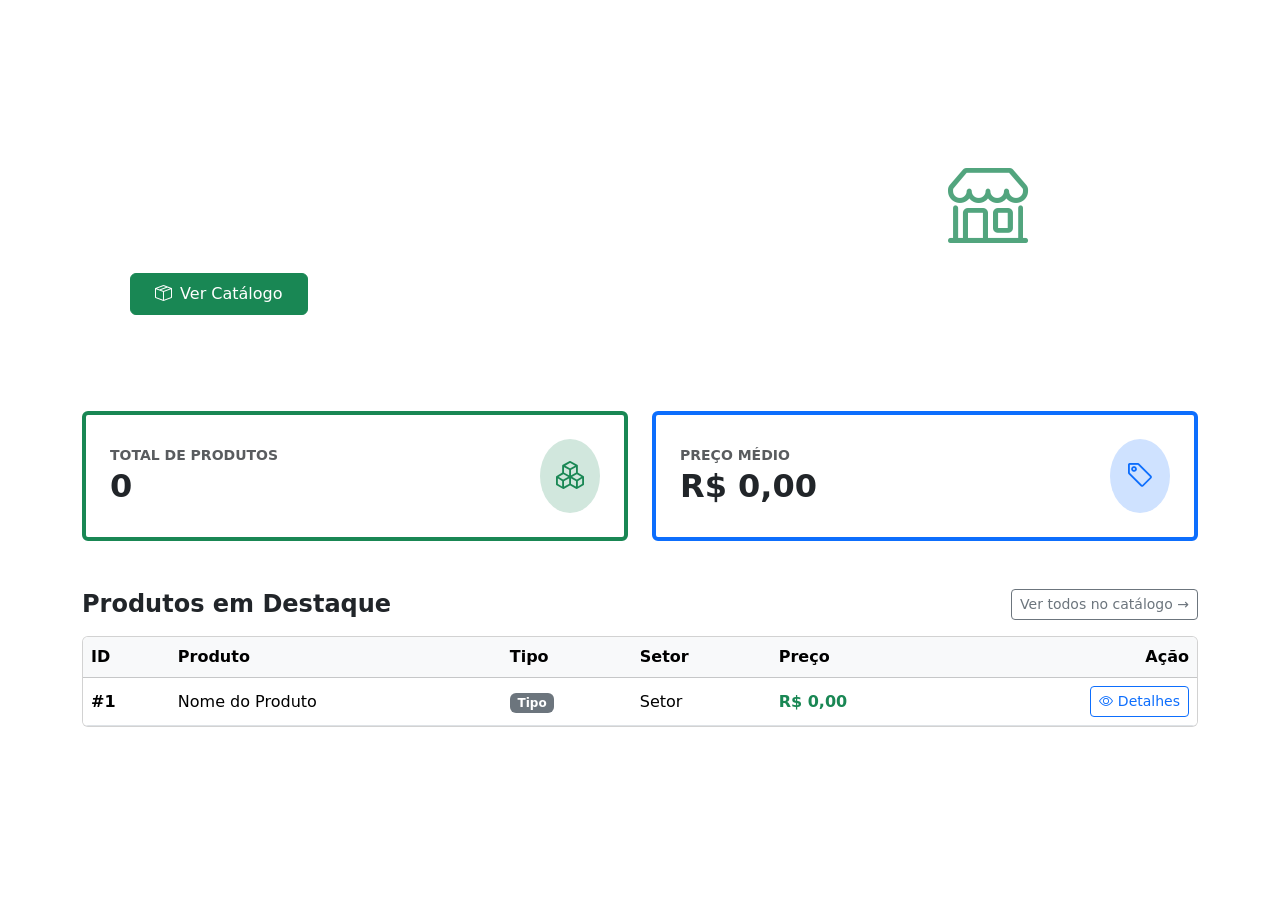
<file: src/main/resources/templates/index.html>
<!DOCTYPE html>
<html lang="pt-BR" xmlns:th="http://www.thymeleaf.org"
      xmlns:sec="http://www.thymeleaf.org/extras/spring-security">
<head>
    <meta charset="UTF-8">
    <meta name="viewport" content="width=device-width, initial-scale=1.0">
    <title>Mercado Express - Início</title>
    <link href="https://cdn.jsdelivr.net/npm/bootstrap@5.3.3/dist/css/bootstrap.min.css" rel="stylesheet">
    <link href="https://cdn.jsdelivr.net/npm/bootstrap-icons@1.11.3/font/bootstrap-icons.min.css" rel="stylesheet">
    <link rel="stylesheet" th:href="@{/css/custom.css}">
</head>
<body class="d-flex flex-column min-vh-100">

    <div th:replace="~{fragments/navbar :: navbar}"></div>

    <main class="container my-5 main-content">
        <div class="hero-banner p-4 p-md-5 mb-5 rounded-4 text-white">
            <div class="row align-items-center">
                <div class="col-lg-8">
                    <h1 class="display-5 fw-bold mb-2">Bem-vindo ao Mercado Express</h1>
                    <p class="lead text-light-50 mb-4">
                        Gerenciamento prático de estoque e catálogo de produtos.
                    </p>
                    <div>
                        <a th:href="@{/produtos}" class="btn btn-success px-4 py-2">
                            <i class="bi bi-box-seam me-1"></i> Ver Catálogo
                        </a>
                    </div>
                </div>
                <div class="col-lg-4 text-center d-none d-lg-block">
                    <i class="bi bi-shop display-1 text-success opacity-75"></i>
                </div>
            </div>
        </div>

        <div class="row g-4 mb-5">
            <div class="col-md-6">
                <div class="card card-custom h-100 p-4 border-start border-4 border-success">
                    <div class="d-flex justify-content-between align-items-center">
                        <div>
                            <h6 class="text-muted text-uppercase mb-1 small fw-bold">Total de Produtos</h6>
                            <h2 class="mb-0 fw-bold text-dark" th:text="${totalProdutos}">0</h2>
                        </div>
                        <div class="bg-success-subtle p-3 rounded-circle text-success fs-3">
                            <i class="bi bi-boxes"></i>
                        </div>
                    </div>
                </div>
            </div>
            <div class="col-md-6">
                <div class="card card-custom h-100 p-4 border-start border-4 border-primary">
                    <div class="d-flex justify-content-between align-items-center">
                        <div>
                            <h6 class="text-muted text-uppercase mb-1 small fw-bold">Preço Médio</h6>
                            <h2 class="mb-0 fw-bold text-dark" th:text="'R$ ' + ${#numbers.formatDecimal(precoMedio, 1, 'POINT', 2, 'COMMA')}">R$ 0,00</h2>
                        </div>
                        <div class="bg-primary-subtle p-3 rounded-circle text-primary fs-3">
                            <i class="bi bi-tag"></i>
                        </div>
                    </div>
                </div>
            </div>
        </div>

        <div class="d-flex justify-content-between align-items-center mb-3">
            <h4 class="fw-bold mb-0">Produtos em Destaque</h4>
            <a th:href="@{/produtos}" class="btn btn-outline-secondary btn-sm">Ver todos no catálogo &rarr;</a>
        </div>
        
        <div class="card card-custom overflow-hidden">
            <div class="table-responsive">
                <table class="table table-hover align-middle mb-0">
                    <thead class="table-light">
                        <tr>
                            <th>ID</th>
                            <th>Produto</th>
                            <th>Tipo</th>
                            <th>Setor</th>
                            <th>Preço</th>
                            <th class="text-end">Ação</th>
                        </tr>
                    </thead>
                    <tbody>
                        <tr th:each="prod : ${produtosDestaque}">
                            <td class="fw-bold" th:text="'#' + ${prod.id}">#1</td>
                            <td th:text="${prod.nome}">Nome do Produto</td>
                            <td><span class="badge bg-secondary" th:text="${prod.tipo}">Tipo</span></td>
                            <td th:text="${prod.setor}">Setor</td>
                            <td class="fw-bold text-success" th:text="'R$ ' + ${#numbers.formatDecimal(prod.preco, 1, 'POINT', 2, 'COMMA')}">R$ 0,00</td>
                            <td class="text-end">
                                <a th:href="@{/produtos/detalhes/{id}(id=${prod.id})}" class="btn btn-sm btn-outline-primary">
                                    <i class="bi bi-eye"></i> Detalhes
                                </a>
                            </td>
                        </tr>
                    </tbody>
                </table>
            </div>
        </div>

    </main>

    <div th:replace="~{fragments/footer :: footer}"></div>

    <script src="https://cdn.jsdelivr.net/npm/bootstrap@5.3.3/dist/js/bootstrap.bundle.min.js"></script>
    <script th:src="@{/js/main.js}"></script>
</body>
</html>
</file>
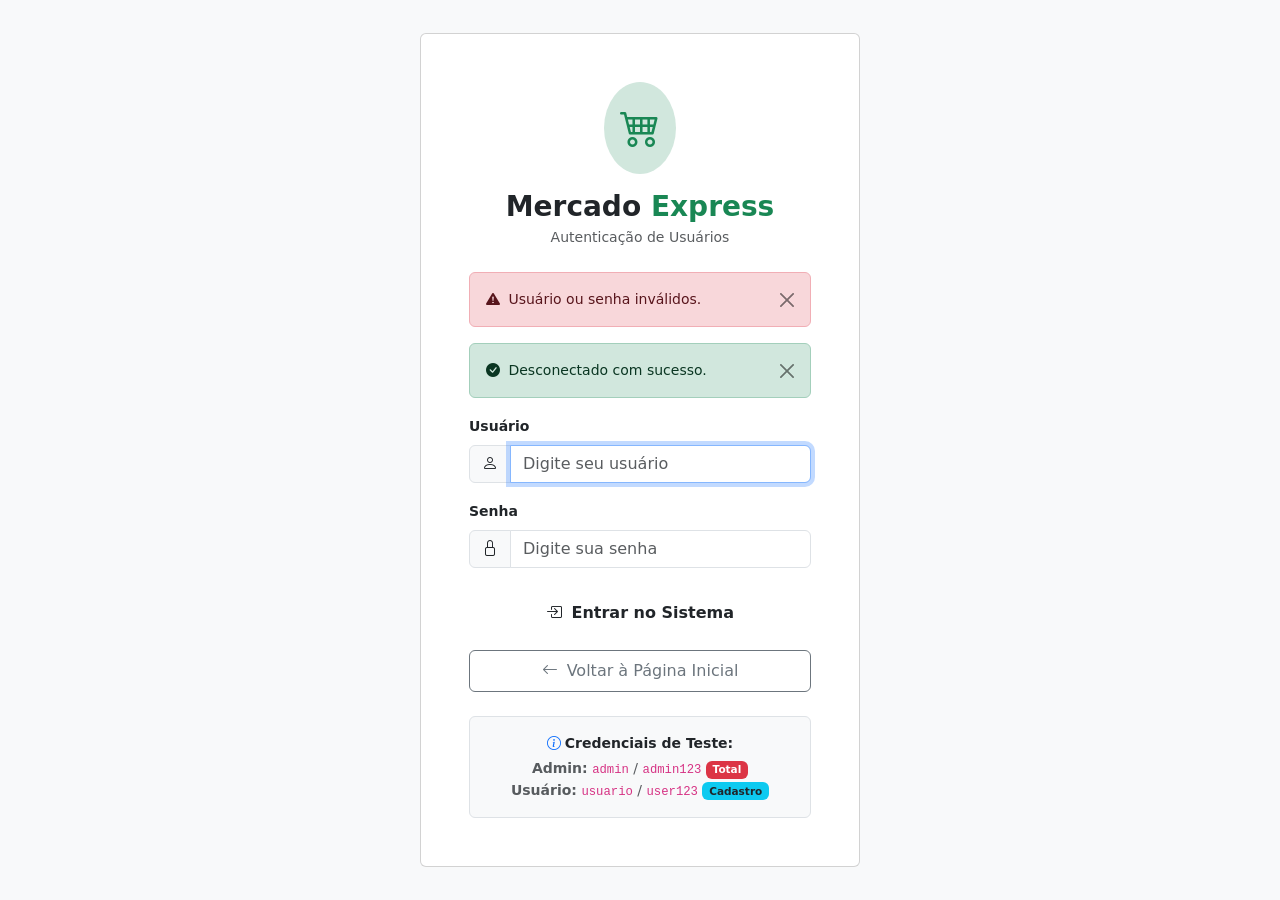
<file: src/main/resources/templates/login.html>
<!DOCTYPE html>
<html lang="pt-BR" xmlns:th="http://www.thymeleaf.org">
<head>
    <meta charset="UTF-8">
    <meta name="viewport" content="width=device-width, initial-scale=1.0">
    <title>Login - Mercado Express</title>
    <link href="https://cdn.jsdelivr.net/npm/bootstrap@5.3.3/dist/css/bootstrap.min.css" rel="stylesheet">
    <link href="https://cdn.jsdelivr.net/npm/bootstrap-icons@1.11.3/font/bootstrap-icons.min.css" rel="stylesheet">
    <link rel="stylesheet" th:href="@{/css/custom.css}">
</head>
<body class="bg-light d-flex flex-column min-vh-100 justify-content-center align-items-center p-3">

    <div class="card card-custom p-4 p-md-5 bg-white" style="max-width: 440px; width: 100%;">
        <div class="text-center mb-4">
            <div class="d-inline-flex align-items-center justify-content-center bg-success-subtle text-success p-3 rounded-circle mb-3">
                <i class="bi bi-cart4 fs-1"></i>
            </div>
            <h3 class="fw-bold mb-1">Mercado <span class="text-success">Express</span></h3>
            <p class="text-muted small mb-0">Autenticação de Usuários</p>
        </div>

        <div th:if="${erroMensagem}" class="alert alert-danger alert-dismissible fade show small" role="alert">
            <i class="bi bi-exclamation-triangle-fill me-1"></i>
            <span th:text="${erroMensagem}">Usuário ou senha inválidos.</span>
            <button type="button" class="btn-close" data-bs-dismiss="alert" aria-label="Close"></button>
        </div>

        <div th:if="${sucessoMensagem}" class="alert alert-success alert-dismissible fade show small" role="alert">
            <i class="bi bi-check-circle-fill me-1"></i>
            <span th:text="${sucessoMensagem}">Desconectado com sucesso.</span>
            <button type="button" class="btn-close" data-bs-dismiss="alert" aria-label="Close"></button>
        </div>

        <form th:action="@{/login}" method="post">
            <div class="mb-3">
                <label for="username" class="form-label fw-bold small">Usuário</label>
                <div class="input-group">
                    <span class="input-group-text"><i class="bi bi-person"></i></span>
                    <input type="text" id="username" name="username" class="form-control" placeholder="Digite seu usuário" required autofocus>
                </div>
            </div>

            <div class="mb-4">
                <label for="password" class="form-label fw-bold small">Senha</label>
                <div class="input-group">
                    <span class="input-group-text"><i class="bi bi-lock"></i></span>
                    <input type="password" id="password" name="password" class="form-control" placeholder="Digite sua senha" required>
                </div>
            </div>

            <button type="submit" class="btn btn-primary-custom w-100 py-2 mb-3 fw-bold">
                <i class="bi bi-box-arrow-in-right me-1"></i> Entrar no Sistema
            </button>

            <a th:href="@{/}" class="btn btn-outline-secondary w-100 py-2 small">
                <i class="bi bi-arrow-left me-1"></i> Voltar à Página Inicial
            </a>
        </form>

        <div class="mt-4 p-3 bg-light rounded border text-center small text-muted">
            <span class="fw-bold d-block text-dark mb-1"><i class="bi bi-info-circle text-primary me-1"></i>Credenciais de Teste:</span>
            <div><strong>Admin:</strong> <code>admin</code> / <code>admin123</code> <span class="badge bg-danger">Total</span></div>
            <div><strong>Usuário:</strong> <code>usuario</code> / <code>user123</code> <span class="badge bg-info text-dark">Cadastro</span></div>
        </div>
    </div>

    <script src="https://cdn.jsdelivr.net/npm/bootstrap@5.3.3/dist/js/bootstrap.bundle.min.js"></script>
</body>
</html>
</file>
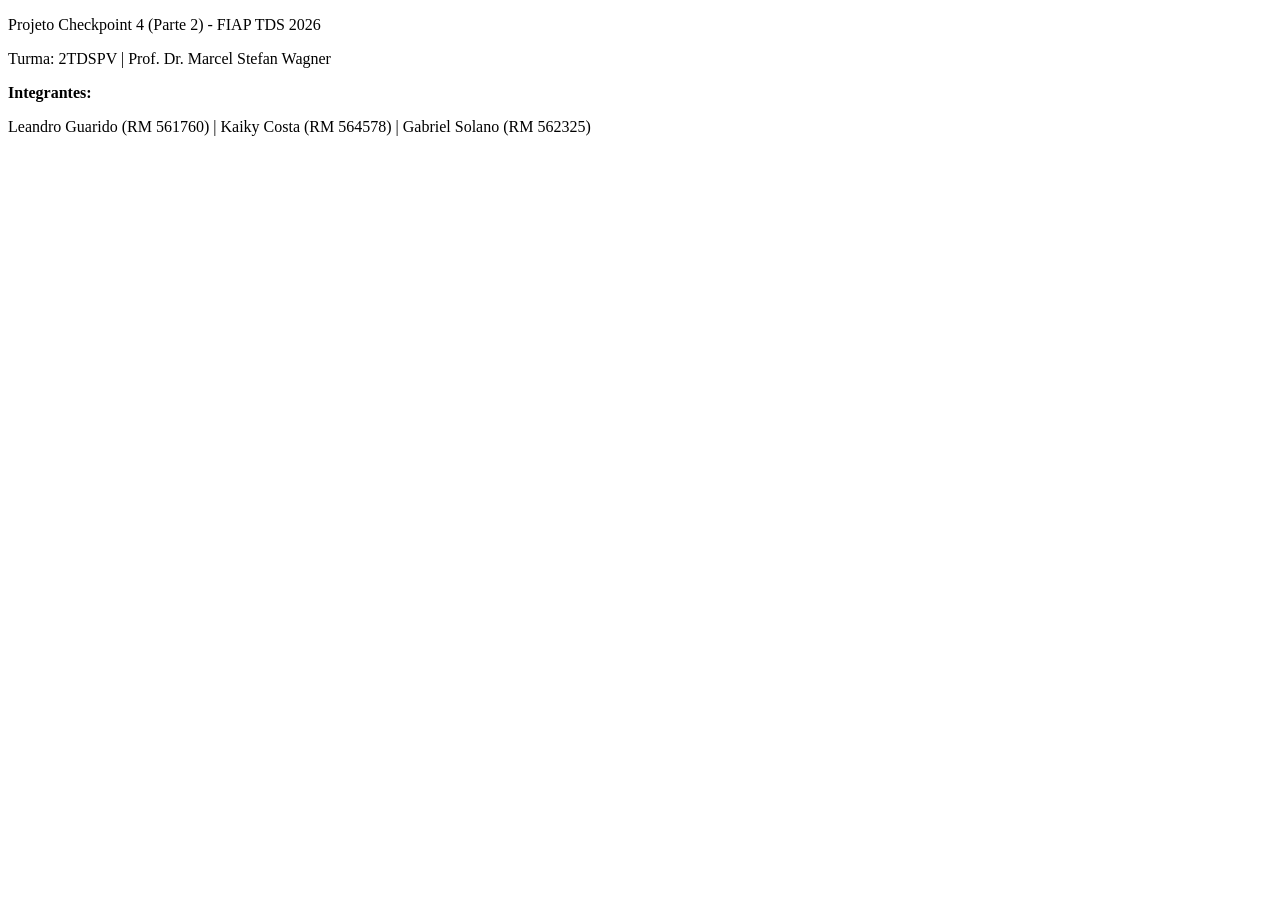
<file: src/main/resources/templates/fragments/footer.html>
<!DOCTYPE html>
<html xmlns:th="http://www.thymeleaf.org">
<body>
<footer th:fragment="footer" class="footer-custom mt-auto">
    <div class="container text-center text-md-start">
        <div class="row align-items-center">
            <div class="col-md-6 mb-3 mb-md-0">
                <p class="small text-secondary mb-0">Projeto Checkpoint 4 (Parte 2) - FIAP TDS 2026</p>
                <p class="small text-secondary mb-0">Turma: 2TDSPV | Prof. Dr. Marcel Stefan Wagner</p>
            </div>
            <div class="col-md-6 text-md-end">
                <p class="small text-secondary mb-1"><strong>Integrantes:</strong></p>
                <p class="small text-secondary mb-0">Leandro Guarido (RM 561760) | Kaiky Costa (RM 564578) | Gabriel Solano (RM 562325)</p>
            </div>
        </div>
    </div>
</footer>
</body>
</html>
</file>
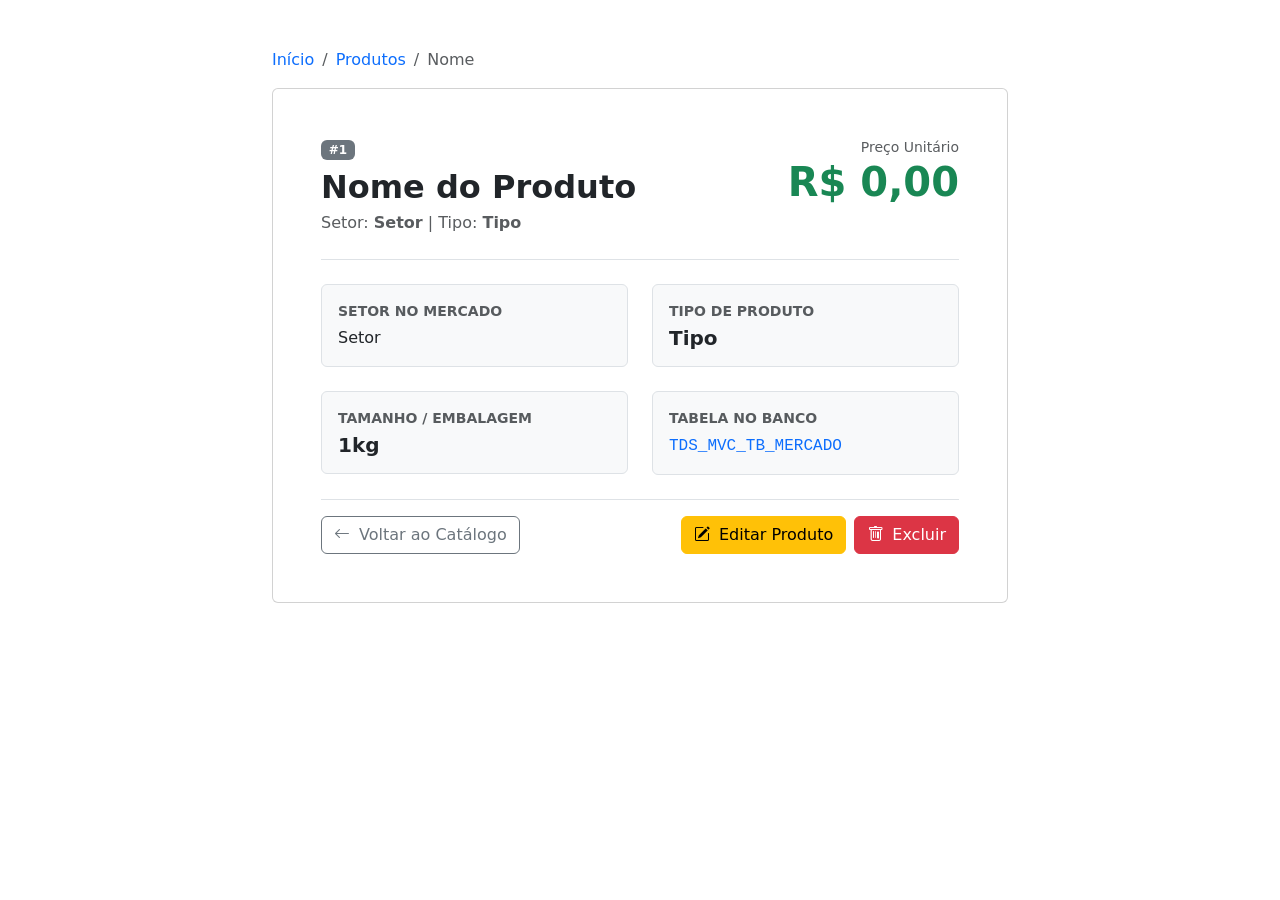
<file: src/main/resources/templates/produtos/detalhes.html>
<!DOCTYPE html>
<html lang="pt-BR" xmlns:th="http://www.thymeleaf.org"
      xmlns:sec="http://www.thymeleaf.org/extras/spring-security">
<head>
    <meta charset="UTF-8">
    <meta name="viewport" content="width=device-width, initial-scale=1.0">
    <title th:text="${produto.nome} + ' - Detalhes'">Detalhes do Produto</title>
    <link href="https://cdn.jsdelivr.net/npm/bootstrap@5.3.3/dist/css/bootstrap.min.css" rel="stylesheet">
    <link href="https://cdn.jsdelivr.net/npm/bootstrap-icons@1.11.3/font/bootstrap-icons.min.css" rel="stylesheet">
    <link rel="stylesheet" th:href="@{/css/custom.css}">
</head>
<body class="d-flex flex-column min-vh-100">

    <div th:replace="~{fragments/navbar :: navbar}"></div>

    <main class="container my-5 main-content">
        <div class="row justify-content-center">
            <div class="col-lg-8 col-md-10">

                <nav aria-label="breadcrumb" class="mb-3">
                    <ol class="breadcrumb">
                        <li class="breadcrumb-item"><a th:href="@{/}" class="text-decoration-none">Início</a></li>
                        <li class="breadcrumb-item"><a th:href="@{/produtos}" class="text-decoration-none">Produtos</a></li>
                        <li class="breadcrumb-item active" aria-current="page" th:text="${produto.nome}">Nome</li>
                    </ol>
                </nav>

                <div class="card card-custom bg-white p-4 p-md-5">
                    <div class="d-flex justify-content-between align-items-start border-bottom pb-4 mb-4">
                        <div>
                            <span class="badge bg-secondary mb-2" th:text="'Código #' + ${produto.id}">#1</span>
                            <h2 class="fw-bold text-dark mb-1" th:text="${produto.nome}">Nome do Produto</h2>
                            <p class="text-muted mb-0">
                                Setor: <strong th:text="${produto.setor}">Setor</strong> | Tipo: <strong th:text="${produto.tipo}">Tipo</strong>
                            </p>
                        </div>
                        <div class="text-end">
                            <span class="text-muted small d-block">Preço Unitário</span>
                            <span class="display-6 fw-bold text-success" th:text="'R$ ' + ${#numbers.formatDecimal(produto.preco, 1, 'POINT', 2, 'COMMA')}">R$ 0,00</span>
                        </div>
                    </div>

                    <div class="row g-4 mb-4">
                        <div class="col-sm-6">
                            <div class="p-3 rounded bg-light border">
                                <span class="text-muted small text-uppercase fw-bold d-block mb-1">Setor no Mercado</span>
                                <span th:text="${produto.setor}"
                                      th:class="${produto.setor == 'Limpeza' ? 'badge badge-setor-limpeza fs-6' : 
                                                 (produto.setor == 'Hortifruti' or produto.setor == 'Frutas e Verduras' ? 'badge badge-setor-hortifruti fs-6' : 
                                                 (produto.setor == 'Vestuário' or produto.setor == 'Meias e Acessórios' ? 'badge badge-setor-vestuario fs-6' : 
                                                 (produto.setor == 'Brinquedos' ? 'badge badge-setor-brinquedos fs-6' : 'badge badge-setor-padrao fs-6')))}">
                                    Setor
                                </span>
                            </div>
                        </div>
                        <div class="col-sm-6">
                            <div class="p-3 rounded bg-light border">
                                <span class="text-muted small text-uppercase fw-bold d-block mb-1">Tipo de Produto</span>
                                <h5 class="mb-0 fw-bold text-dark" th:text="${produto.tipo}">Tipo</h5>
                            </div>
                        </div>
                        <div class="col-sm-6">
                            <div class="p-3 rounded bg-light border">
                                <span class="text-muted small text-uppercase fw-bold d-block mb-1">Tamanho / Embalagem</span>
                                <h5 class="mb-0 fw-bold text-dark" th:text="${produto.tamanho != null and !produto.tamanho.isEmpty() ? produto.tamanho : 'Padrão / Não informado'}">1kg</h5>
                            </div>
                        </div>
                        <div class="col-sm-6">
                            <div class="p-3 rounded bg-light border">
                                <span class="text-muted small text-uppercase fw-bold d-block mb-1">Tabela no Banco</span>
                                <code class="fs-6 text-primary">TDS_MVC_TB_MERCADO</code>
                            </div>
                        </div>
                    </div>

                    <div class="d-flex flex-wrap justify-content-between align-items-center pt-3 border-top gap-2">
                        <a th:href="@{/produtos}" class="btn btn-outline-secondary">
                            <i class="bi bi-arrow-left me-1"></i> Voltar ao Catálogo
                        </a>

                        <div class="d-flex gap-2">
                            <a th:href="@{/produtos/editar/{id}(id=${produto.id})}" class="btn btn-warning">
                                <i class="bi bi-pencil-square me-1"></i> Editar Produto
                            </a>
                            <button type="button" class="btn btn-danger"
                                    th:data-id="${produto.id}"
                                    th:data-nome="${produto.nome}"
                                    onclick="confirmarExclusao(this.getAttribute('data-id'), this.getAttribute('data-nome'))">
                                <i class="bi bi-trash me-1"></i> Excluir
                            </button>
                        </div>
                    </div>

                </div>
            </div>
        </div>
    </main>

    <div class="modal fade" id="modalExcluir" tabindex="-1" aria-labelledby="modalExcluirLabel" aria-hidden="true">
        <div class="modal-dialog modal-dialog-centered">
            <div class="modal-content">
                <div class="modal-header bg-danger text-white">
                    <h5 class="modal-title" id="modalExcluirLabel">
                        <i class="bi bi-exclamation-triangle-fill me-2"></i> Confirmar Exclusão
                    </h5>
                    <button type="button" class="btn-close btn-close-white" data-bs-dismiss="modal" aria-label="Close"></button>
                </div>
                <div class="modal-body">
                    <p>Tem certeza que deseja excluir o produto <strong id="nomeProdutoExcluir" class="text-danger"></strong>?</p>
                    <p class="small text-muted mb-0">Esta ação é irreversível.</p>
                </div>
                <div class="modal-footer">
                    <button type="button" class="btn btn-secondary" data-bs-dismiss="modal">Cancelar</button>
                    <a id="linkConfirmarExcluir" href="#" class="btn btn-danger">Confirmar Exclusão</a>
                </div>
            </div>
        </div>
    </div>

    <div th:replace="~{fragments/footer :: footer}"></div>

    <script src="https://cdn.jsdelivr.net/npm/bootstrap@5.3.3/dist/js/bootstrap.bundle.min.js"></script>
    <script th:src="@{/js/main.js}"></script>
</body>
</html>
</file>
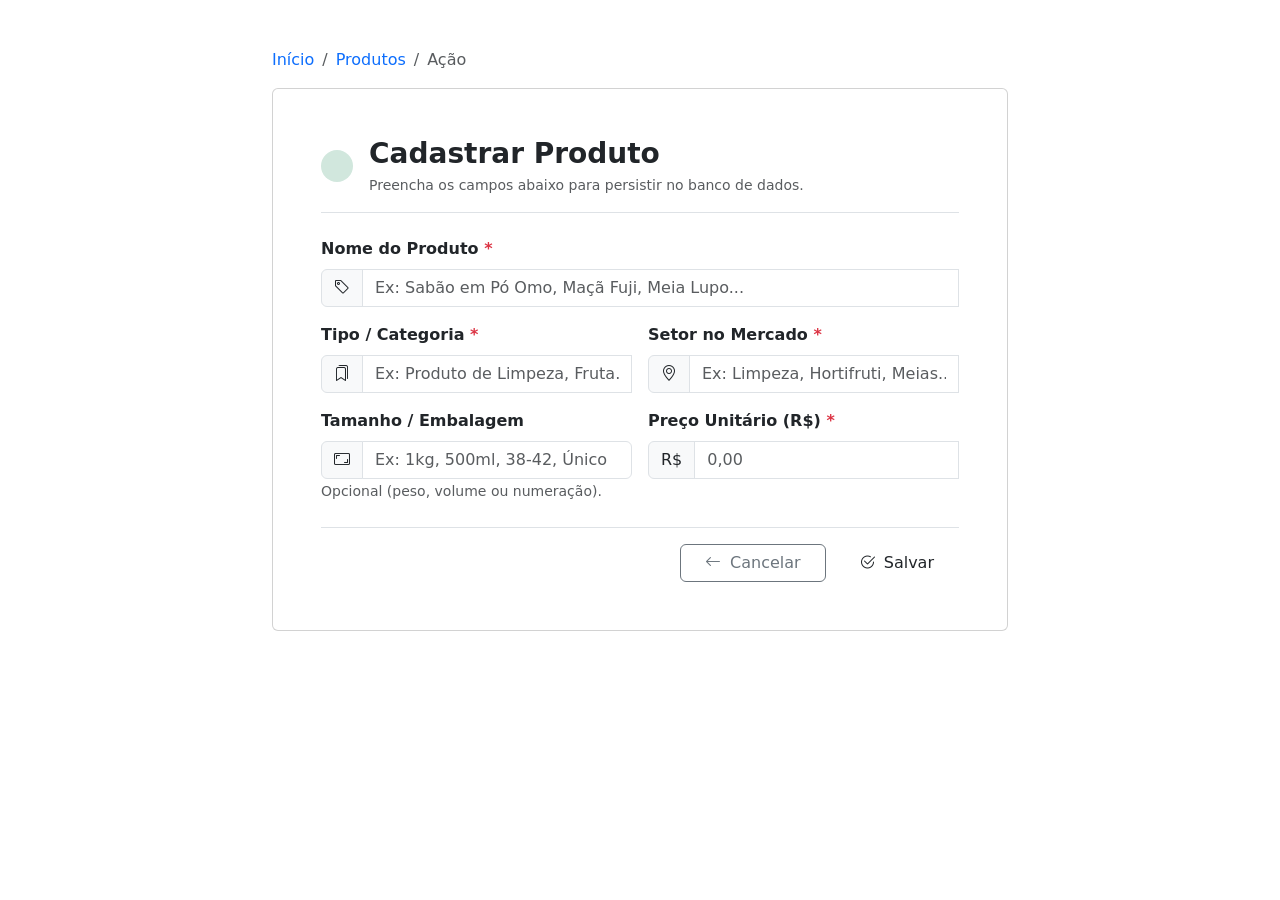
<file: src/main/resources/templates/produtos/formulario.html>
<!DOCTYPE html>
<html lang="pt-BR" xmlns:th="http://www.thymeleaf.org"
      xmlns:sec="http://www.thymeleaf.org/extras/spring-security">
<head>
    <meta charset="UTF-8">
    <meta name="viewport" content="width=device-width, initial-scale=1.0">
    <title th:text="${acao} + ' Produto - Mercado Express'">Formulário de Produto</title>
    <link href="https://cdn.jsdelivr.net/npm/bootstrap@5.3.3/dist/css/bootstrap.min.css" rel="stylesheet">
    <link href="https://cdn.jsdelivr.net/npm/bootstrap-icons@1.11.3/font/bootstrap-icons.min.css" rel="stylesheet">
    <link rel="stylesheet" th:href="@{/css/custom.css}">
</head>
<body class="d-flex flex-column min-vh-100">

    <div th:replace="~{fragments/navbar :: navbar}"></div>

    <main class="container my-5 main-content">
        <div class="row justify-content-center">
            <div class="col-lg-8 col-md-10">

                <nav aria-label="breadcrumb" class="mb-3">
                    <ol class="breadcrumb">
                        <li class="breadcrumb-item"><a th:href="@{/}" class="text-decoration-none">Início</a></li>
                        <li class="breadcrumb-item"><a th:href="@{/produtos}" class="text-decoration-none">Produtos</a></li>
                        <li class="breadcrumb-item active" aria-current="page" th:text="${acao} + ' Produto'">Ação</li>
                    </ol>
                </nav>

                <div class="card card-custom p-4 p-md-5 bg-white">
                    <div class="d-flex align-items-center gap-3 mb-4 pb-3 border-bottom">
                        <div class="bg-success-subtle p-3 rounded-circle text-success fs-3">
                            <i th:class="${acao == 'Cadastrar' ? 'bi bi-plus-circle' : 'bi bi-pencil-square'}"></i>
                        </div>
                        <div>
                            <h3 class="fw-bold mb-1" th:text="${acao} + ' Produto'">Cadastrar Produto</h3>
                            <p class="text-muted small mb-0">Preencha os campos abaixo para persistir no banco de dados.</p>
                        </div>
                    </div>

                    <form th:action="${produto.id == null ? '/produtos/salvar' : '/produtos/atualizar/' + produto.id}"
                          th:object="${produto}" method="post" class="needs-validation" novalidate>

                        <div class="mb-3">
                            <label for="nome" class="form-label fw-bold">Nome do Produto <span class="text-danger">*</span></label>
                            <div class="input-group">
                                <span class="input-group-text"><i class="bi bi-tag"></i></span>
                                <input type="text" class="form-control" id="nome" th:field="*{nome}" 
                                       th:classappend="${#fields.hasErrors('nome')} ? 'is-invalid'"
                                       placeholder="Ex: Sabão em Pó Omo, Maçã Fuji, Meia Lupo..." required>
                                <div class="invalid-feedback" th:if="${#fields.hasErrors('nome')}" th:errors="*{nome}">
                                    Erro no nome.
                                </div>
                            </div>
                        </div>

                        <div class="row g-3 mb-3">
                            <div class="col-md-6">
                                <label for="tipo" class="form-label fw-bold">Tipo / Categoria <span class="text-danger">*</span></label>
                                <div class="input-group">
                                    <span class="input-group-text"><i class="bi bi-bookmarks"></i></span>
                                    <input type="text" class="form-control" id="tipo" th:field="*{tipo}" list="opcoesTipo"
                                           th:classappend="${#fields.hasErrors('tipo')} ? 'is-invalid'"
                                           placeholder="Ex: Produto de Limpeza, Fruta..." required>
                                    <datalist id="opcoesTipo">
                                        <option value="Produto de Limpeza">
                                        <option value="Hortifruti">
                                        <option value="Vestuário">
                                        <option value="Brinquedo">
                                        <option value="Bebidas">
                                        <option value="Mercearia">
                                    </datalist>
                                    <div class="invalid-feedback" th:if="${#fields.hasErrors('tipo')}" th:errors="*{tipo}">
                                        Erro no tipo.
                                    </div>
                                </div>
                            </div>

                            <div class="col-md-6">
                                <label for="setor" class="form-label fw-bold">Setor no Mercado <span class="text-danger">*</span></label>
                                <div class="input-group">
                                    <span class="input-group-text"><i class="bi bi-geo-alt"></i></span>
                                    <input type="text" class="form-control" id="setor" th:field="*{setor}" list="opcoesSetor"
                                           th:classappend="${#fields.hasErrors('setor')} ? 'is-invalid'"
                                           placeholder="Ex: Limpeza, Hortifruti, Meias..." required>
                                    <datalist id="opcoesSetor">
                                        <option value="Limpeza">
                                        <option value="Frutas e Verduras">
                                        <option value="Meias e Acessórios">
                                        <option value="Brinquedos">
                                        <option value="Bebidas">
                                        <option value="Padaria e Frios">
                                    </datalist>
                                    <div class="invalid-feedback" th:if="${#fields.hasErrors('setor')}" th:errors="*{setor}">
                                        Erro no setor.
                                    </div>
                                </div>
                            </div>
                        </div>

                        <div class="row g-3 mb-4">
                            <div class="col-md-6">
                                <label for="tamanho" class="form-label fw-bold">Tamanho / Embalagem</label>
                                <div class="input-group">
                                    <span class="input-group-text"><i class="bi bi-aspect-ratio"></i></span>
                                    <input type="text" class="form-control" id="tamanho" th:field="*{tamanho}" 
                                           placeholder="Ex: 1kg, 500ml, 38-42, Único">
                                </div>
                                <small class="text-muted">Opcional (peso, volume ou numeração).</small>
                            </div>

                            <div class="col-md-6">
                                <label for="preco" class="form-label fw-bold">Preço Unitário (R$) <span class="text-danger">*</span></label>
                                <div class="input-group">
                                    <span class="input-group-text">R$</span>
                                    <input type="number" step="0.01" min="0.01" class="form-control" id="preco" th:field="*{preco}" 
                                           th:classappend="${#fields.hasErrors('preco')} ? 'is-invalid'"
                                           placeholder="0,00" required>
                                    <div class="invalid-feedback" th:if="${#fields.hasErrors('preco')}" th:errors="*{preco}">
                                        Erro no preço.
                                    </div>
                                </div>
                            </div>
                        </div>

                        <div class="d-flex justify-content-end gap-2 pt-3 border-top">
                            <a th:href="@{/produtos}" class="btn btn-outline-secondary px-4">
                                <i class="bi bi-arrow-left me-1"></i> Cancelar
                            </a>
                            <button type="submit" class="btn btn-primary-custom px-4">
                                <i class="bi bi-check2-circle me-1"></i>
                                <span th:text="${acao} + ' Produto'">Salvar</span>
                            </button>
                        </div>
                    </form>

                </div>
            </div>
        </div>
    </main>

    <div th:replace="~{fragments/footer :: footer}"></div>

    <script src="https://cdn.jsdelivr.net/npm/bootstrap@5.3.3/dist/js/bootstrap.bundle.min.js"></script>
    <script th:src="@{/js/main.js}"></script>
</body>
</html>
</file>
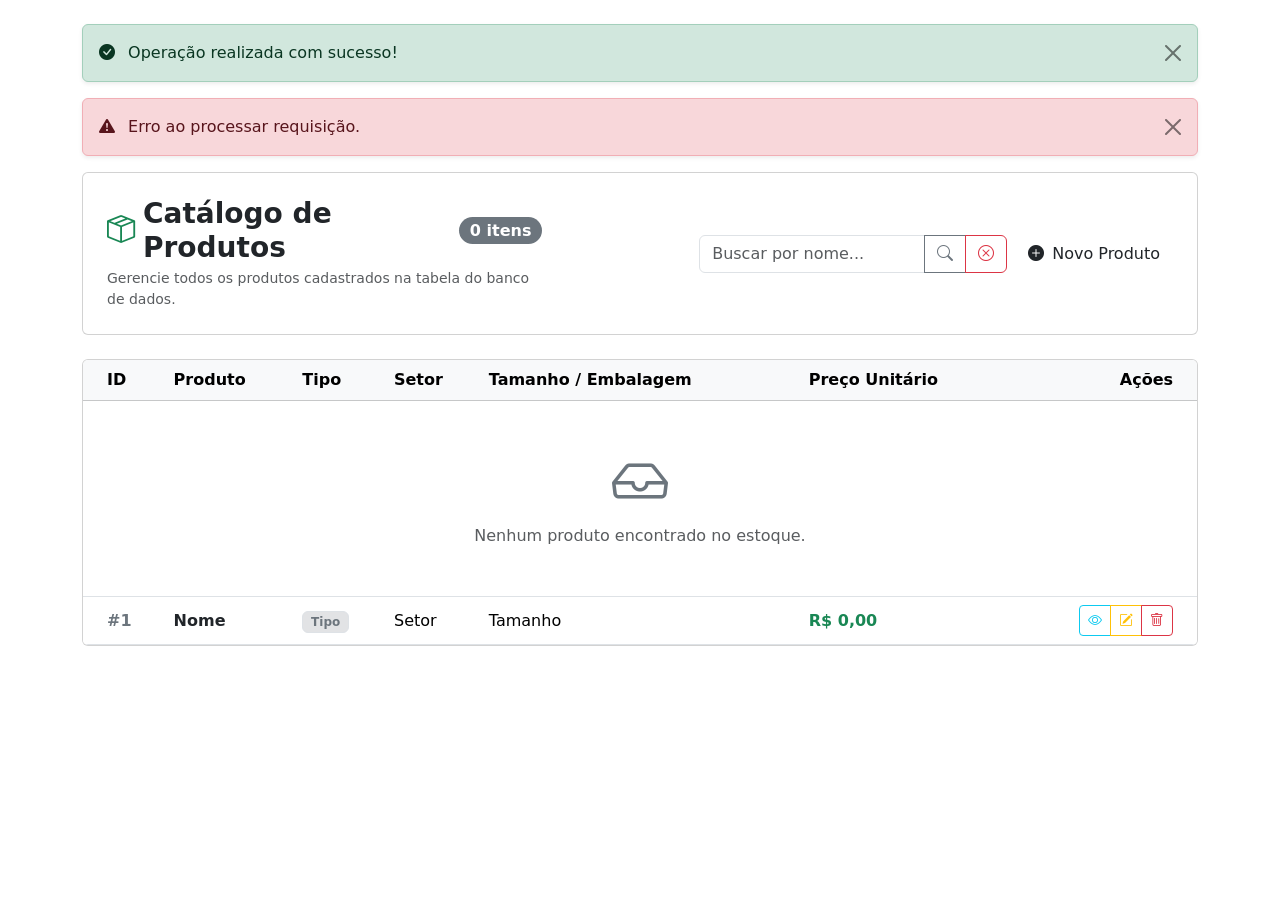
<file: src/main/resources/templates/produtos/lista.html>
<!DOCTYPE html>
<html lang="pt-BR" xmlns:th="http://www.thymeleaf.org"
      xmlns:sec="http://www.thymeleaf.org/extras/spring-security">
<head>
    <meta charset="UTF-8">
    <meta name="viewport" content="width=device-width, initial-scale=1.0">
    <title>Mercado Express - Catálogo de Produtos</title>
    <link href="https://cdn.jsdelivr.net/npm/bootstrap@5.3.3/dist/css/bootstrap.min.css" rel="stylesheet">
    <link href="https://cdn.jsdelivr.net/npm/bootstrap-icons@1.11.3/font/bootstrap-icons.min.css" rel="stylesheet">
    <link rel="stylesheet" th:href="@{/css/custom.css}">
</head>
<body class="d-flex flex-column min-vh-100">

    <div th:replace="~{fragments/navbar :: navbar}"></div>

    <main class="container my-4 main-content">

        <div th:if="${mensagemSucesso}" class="alert alert-success alert-dismissible fade show shadow-sm" role="alert">
            <i class="bi bi-check-circle-fill me-2"></i>
            <span th:text="${mensagemSucesso}">Operação realizada com sucesso!</span>
            <button type="button" class="btn-close" data-bs-dismiss="alert" aria-label="Close"></button>
        </div>

        <div th:if="${mensagemErro}" class="alert alert-danger alert-dismissible fade show shadow-sm" role="alert">
            <i class="bi bi-exclamation-triangle-fill me-2"></i>
            <span th:text="${mensagemErro}">Erro ao processar requisição.</span>
            <button type="button" class="btn-close" data-bs-dismiss="alert" aria-label="Close"></button>
        </div>

        <div class="card card-custom p-4 mb-4 bg-white">
            <div class="row g-3 align-items-center justify-content-between">
                <div class="col-md-5">
                    <h3 class="fw-bold mb-1 d-flex align-items-center gap-2">
                        <i class="bi bi-box-seam text-success"></i> Catálogo de Produtos
                        <span class="badge bg-secondary fs-6 rounded-pill" th:text="${totalItens} + ' itens'">0 itens</span>
                    </h3>
                    <p class="text-muted small mb-0">Gerencie todos os produtos cadastrados na tabela do banco de dados.</p>
                </div>

                <div class="col-md-7 d-flex flex-wrap justify-content-md-end gap-2">
                    <form class="d-flex" th:action="@{/produtos}" method="get">
                        <div class="input-group">
                            <input type="text" name="termo" th:value="${termo}" class="form-control" placeholder="Buscar por nome..." aria-label="Buscar">
                            <button class="btn btn-outline-secondary" type="submit">
                                <i class="bi bi-search"></i>
                            </button>
                            <a th:if="${termo != null and !termo.isEmpty()}" th:href="@{/produtos}" class="btn btn-outline-danger" title="Limpar filtro">
                                <i class="bi bi-x-circle"></i>
                            </a>
                        </div>
                    </form>

                    <a th:href="@{/produtos/novo}" class="btn btn-primary-custom d-flex align-items-center gap-2">
                        <i class="bi bi-plus-circle-fill"></i>
                        <span>Novo Produto</span>
                    </a>
                </div>
            </div>
        </div>

        <div class="card card-custom overflow-hidden bg-white">
            <div class="table-responsive">
                <table class="table table-hover align-middle mb-0">
                    <thead class="table-light">
                        <tr>
                            <th class="ps-4">ID</th>
                            <th>Produto</th>
                            <th>Tipo</th>
                            <th>Setor</th>
                            <th>Tamanho / Embalagem</th>
                            <th>Preço Unitário</th>
                            <th class="text-end pe-4">Ações</th>
                        </tr>
                    </thead>
                    <tbody>
                        <tr th:if="${#lists.isEmpty(produtos)}">
                            <td colspan="7" class="text-center py-5 text-muted">
                                <i class="bi bi-inbox display-4 d-block mb-2 text-secondary"></i>
                                Nenhum produto encontrado no estoque.
                            </td>
                        </tr>

                        <tr th:each="p : ${produtos}">
                            <td class="ps-4 fw-bold text-secondary" th:text="'#' + ${p.id}">#1</td>
                            <td>
                                <strong class="text-dark d-block" th:text="${p.nome}">Nome</strong>
                            </td>
                            <td>
                                <span class="badge bg-secondary-subtle text-secondary border" th:text="${p.tipo}">Tipo</span>
                            </td>
                            <td>
                                <span th:text="${p.setor}"
                                      th:class="${p.setor == 'Limpeza' ? 'badge badge-setor-limpeza' : 
                                                 (p.setor == 'Hortifruti' or p.setor == 'Frutas e Verduras' ? 'badge badge-setor-hortifruti' : 
                                                 (p.setor == 'Vestuário' or p.setor == 'Meias e Acessórios' ? 'badge badge-setor-vestuario' : 
                                                 (p.setor == 'Brinquedos' ? 'badge badge-setor-brinquedos' : 'badge badge-setor-padrao')))}">
                                    Setor
                                </span>
                            </td>
                            <td th:text="${p.tamanho != null and !p.tamanho.isEmpty() ? p.tamanho : '-'}">Tamanho</td>
                            <td>
                                <span class="fw-bold text-success fs-6" th:text="'R$ ' + ${#numbers.formatDecimal(p.preco, 1, 'POINT', 2, 'COMMA')}">R$ 0,00</span>
                            </td>
                            <td class="text-end pe-4">
                                <div class="btn-group btn-group-sm" role="group">
                                    <a th:href="@{/produtos/detalhes/{id}(id=${p.id})}" class="btn btn-outline-info" title="Ver Detalhes">
                                        <i class="bi bi-eye"></i>
                                    </a>

                                    <a th:href="@{/produtos/editar/{id}(id=${p.id})}" class="btn btn-outline-warning" title="Editar Produto">
                                        <i class="bi bi-pencil-square"></i>
                                    </a>

                                    <button type="button" class="btn btn-outline-danger" 
                                            th:data-id="${p.id}"
                                            th:data-nome="${p.nome}"
                                            onclick="confirmarExclusao(this.getAttribute('data-id'), this.getAttribute('data-nome'))"
                                            title="Excluir Produto">
                                        <i class="bi bi-trash"></i>
                                    </button>
                                </div>
                            </td>
                        </tr>
                    </tbody>
                </table>
            </div>
        </div>

    </main>

    <div class="modal fade" id="modalExcluir" tabindex="-1" aria-labelledby="modalExcluirLabel" aria-hidden="true">
        <div class="modal-dialog modal-dialog-centered">
            <div class="modal-content">
                <div class="modal-header bg-danger text-white">
                    <h5 class="modal-title" id="modalExcluirLabel">
                        <i class="bi bi-exclamation-triangle-fill me-2"></i> Confirmar Exclusão
                    </h5>
                    <button type="button" class="btn-close btn-close-white" data-bs-dismiss="modal" aria-label="Close"></button>
                </div>
                <div class="modal-body">
                    <p>Tem certeza que deseja excluir o produto <strong id="nomeProdutoExcluir" class="text-danger"></strong>?</p>
                    <p class="small text-muted mb-0">Esta ação é permanente e removerá o registro do banco de dados (Oracle / H2).</p>
                </div>
                <div class="modal-footer">
                    <button type="button" class="btn btn-secondary" data-bs-dismiss="modal">Cancelar</button>
                    <a id="linkConfirmarExcluir" href="#" class="btn btn-danger">Confirmar Exclusão</a>
                </div>
            </div>
        </div>
    </div>

    <div th:replace="~{fragments/footer :: footer}"></div>

    <script src="https://cdn.jsdelivr.net/npm/bootstrap@5.3.3/dist/js/bootstrap.bundle.min.js"></script>
    <script th:src="@{/js/main.js}"></script>
</body>
</html>
</file>
